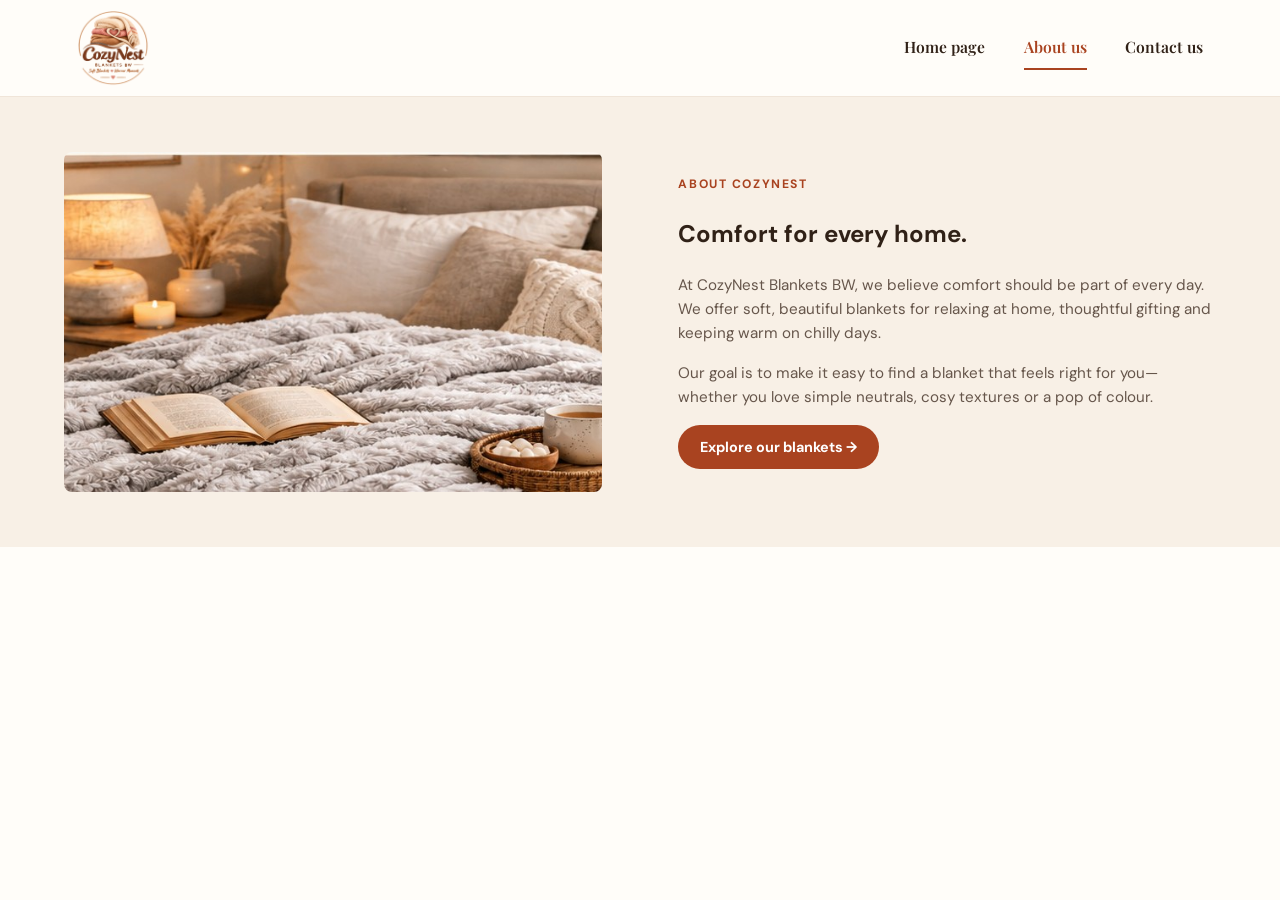
<file: Abou Us.html>
<!DOCTYPE html>
<html lang="en">
<head>
  <meta charset="UTF-8">
  <meta name="viewport" content="width=device-width, initial-scale=1.0">
  <title>About Us | CozyNest Blankets BW</title>
  <link rel="stylesheet" href="css/style.css">
</head>
<body>
  <header class="site-header">
    <a class="brand" href="index.html" aria-label="CozyNest home">
      <img class="brand-logo" src="assets/logo.png" alt="CozyNest Blankets BW">
    </a>

    <button class="menu-toggle" id="menuToggle" type="button"
      aria-label="Open navigation menu" aria-expanded="false" aria-controls="mainNavigation">
      <span></span><span></span><span></span>
    </button>

    <nav class="nav-links" id="mainNavigation" aria-label="Main navigation">
      <a href="index.html">Home page</a>
      <a class="active" href="about.html" aria-current="page">About us</a>
    
      <a href="contact.html">Contact us</a>
    </nav>
  </header>

  <main>
    <section class="about section-wrap page-section" id="about">
      <div class="about-image">
        <img src="assets/hero-bedroom.jpg" alt="A cosy bedroom with comfortable blankets">
      </div>
      <div class="about-copy">
        <p class="eyebrow">ABOUT COZYNEST</p>
        <h1>Comfort for every home.</h1>
        <p>At CozyNest Blankets BW, we believe comfort should be part of every day. We offer soft, beautiful blankets for relaxing at home, thoughtful gifting and keeping warm on chilly days.</p>
        <p>Our goal is to make it easy to find a blanket that feels right for you—whether you love simple neutrals, cosy textures or a pop of colour.</p>
        <a class="button button-primary" href="shop.html">Explore our blankets →</a>
      </div>
    </section>
</file>
<file: css/style.css>
@import url('https://fonts.googleapis.com/css2?family=DM+Sans:wght@400;500;600;700&family=Playfair+Display:wght@500;600;700&display=swap');

:root {
  --cream: #fbf6ee;
  --cream2: #f4e9dc;
  --brown: #4b2413;
  --brown2: #6a351c;
  --rust: #a94320;
  --terracotta: #bf592d;
  --text: #302117;
  --muted: #76665a;
  --line: #e7d4c2;
  --white: #fffdf9;
}

* {
  box-sizing: border-box;
}

html {
  scroll-behavior: smooth;
  scroll-padding-top: 90px;
}

body {
  margin: 0;
  background: var(--white);
  color: var(--text);
  font-family: 'DM Sans', Arial, sans-serif;
  line-height: 1.6;
}

.announcement {
  text-align: center;
  background: var(--brown);
  color: #fff2e5;
  font-size: .78rem;
  padding: 7px 15px;
  letter-spacing: .06em;
}

.site-header {
  min-height: 95px;
  padding: 10px clamp(20px, 6vw, 90px);
  display: flex;
  align-items: center;
  justify-content: space-between;
  gap: 25px;
  background: rgba(255, 253, 249, .97);
  position: sticky;
  top: 0;
  z-index: 10;
  border-bottom: 1px solid #f0e5d9;
}

.brand {
  display: flex;
  align-items: center;
  text-decoration: none;
  color: var(--brown);
  min-width: 0;
}

.site-header .brand-logo {
  display: block;
  width: 130px;
  max-width: 100%;
  height: 76px;
  object-fit: contain;
  object-position: left center;
}

.brand-footer .brand-logo {
  display: block;
  width: 160px;
  max-width: 100%;
  height: auto;
}

.nav-links {
  display: flex;
  gap: clamp(15px, 3vw, 43px);
  align-items: center;
}

.nav-links a {
  color: var(--text);
  text-decoration: none;
  font-family: 'Playfair Display', Georgia, serif;
  font-weight: 600;
  font-size: .98rem;
  padding: 8px 0;
  border-bottom: 2px solid transparent;
}

.nav-links a:hover,
.nav-links a.active {
  color: var(--rust);
  border-color: var(--rust);
}

.header-actions {
  display: flex;
  gap: 15px;
  align-items: center;
}

.header-actions a,
.header-actions button {
  font-size: 1.3rem;
  color: var(--brown);
  text-decoration: none;
  border: 0;
  background: none;
  cursor: pointer;
}

.header-actions #cartCount {
  font-size: .68rem;
  background: var(--rust);
  color: white;
  padding: 2px 6px;
  border-radius: 20px;
}

.menu-toggle {
  display: none;
  background: none;
  border: 0;
  font-size: 1.6rem;
  color: var(--brown);
  cursor: pointer;
}

.hero {
  min-height: 405px;
  display: grid;
  grid-template-columns: minmax(360px, .82fr) 1.4fr;
  background:
    linear-gradient(90deg, #f5e8d7 0%, #f5e8d7 39%, rgba(245, 232, 215, .25) 60%),
    url('../assets/hero-bedroom.jpg') right center / cover no-repeat;
  position: relative;
  overflow: hidden;
}

.hero-content {
  padding: 54px 0 50px clamp(28px, 7vw, 105px);
  max-width: 650px;
  z-index: 1;
}

.eyebrow {
  font-size: .76rem;
  letter-spacing: .13em;
  color: var(--rust);
  font-weight: 700;
  margin: 0 0 8px;
}

.hero h1,
.section-heading h2,
.about h2,
.order-inner h2,
.contact h2,
.product-heading h2 {
  font-family: 'Playfair Display', Georgia, serif;
  font-weight: 600;
  line-height: 1.08;
  color: var(--brown);
  margin: 0 0 16px;
}

.hero h1 {
  font-size: clamp(2.8rem, 4vw, 4.2rem);
  letter-spacing: -.035em;
}

.hero-content > p:not(.eyebrow) {
  max-width: 430px;
  margin: 0 0 25px;
  font-size: .98rem;
}

.button {
  display: inline-flex;
  align-items: center;
  justify-content: center;
  gap: 12px;
  text-decoration: none;
  border: 0;
  cursor: pointer;
  border-radius: 28px;
  padding: 13px 22px;
  font: 700 .9rem 'DM Sans', sans-serif;
  transition: transform .2s, background .2s;
}

.button:hover {
  transform: translateY(-2px);
}

.button-primary {
  background: var(--rust);
  color: #fff;
}

.button-primary:hover {
  background: var(--brown2);
}

.button span {
  font-size: 1.3rem;
  line-height: 1;
}

.benefits {
  padding: 27px clamp(20px, 6vw, 90px);
  display: grid;
  grid-template-columns: repeat(4, 1fr);
  background: #fcf7f0;
  gap: 20px;
  border-bottom: 1px solid #f0e2d4;
}

.benefits article {
  display: flex;
  align-items: center;
  gap: 16px;
  padding: 0 15px;
  border-right: 1px solid var(--line);
}

.benefits article:last-child {
  border: 0;
}

.benefit-icon {
  font-size: 2.35rem;
  color: #9c481f;
  line-height: 1;
}

.benefits h3 {
  font: 600 1rem 'Playfair Display', Georgia, serif;
  margin: 0 0 4px;
  color: var(--brown);
}

.benefits p {
  font-size: .78rem;
  line-height: 1.45;
  margin: 0;
  max-width: 210px;
}

.section-wrap {
  padding: 55px clamp(20px, 5vw, 76px);
}

.section-heading {
  text-align: center;
  margin-bottom: 27px;
}

.section-heading h2 {
  font-size: 2.1rem;
  margin-bottom: 8px;
}

.section-heading > p:last-child {
  font-size: .9rem;
  color: var(--muted);
  margin: 0;
}

.category-grid {
  display: grid;
  grid-template-columns: repeat(3, 1fr);
  gap: 25px;
}

.category-card {
  height: 220px;
  border-radius: 8px;
  overflow: hidden;
  position: relative;
  background: var(--brown);
}

.category-card::after {
  content: "";
  position: absolute;
  inset: 0;
  background: linear-gradient(90deg, rgba(47, 25, 14, .76), rgba(47, 25, 14, .05));
}

.category-card img {
  width: 100%;
  height: 100%;
  object-fit: cover;
  display: block;
  transition: transform .5s;
}

.category-card:hover img {
  transform: scale(1.05);
}

.category-overlay {
  position: absolute;
  z-index: 1;
  inset: 0;
  display: flex;
  flex-direction: column;
  align-items: flex-start;
  justify-content: center;
  padding: 25px;
  color: #fff;
}

.category-overlay h3 {
  font: 600 clamp(1.45rem, 2vw, 2rem)/1.1 'Playfair Display', Georgia, serif;
  margin: 0 0 7px;
}

.category-overlay p {
  margin: 0 0 17px;
  font-size: .83rem;
}

.button-light {
  background: #fff8ef;
  color: var(--brown);
  padding: 10px 16px;
  font-size: .78rem;
}

.product-heading {
  text-align: center;
  margin: 52px 0 25px;
}

.product-heading h2 {
  font-size: 2rem;
  margin-bottom: 8px;
}

.product-heading > p:last-child {
  color: var(--muted);
  margin: 0;
  font-size: .9rem;
}

.product-grid {
  display: grid;
  grid-template-columns: repeat(3, minmax(0, 1fr));
  gap: 24px;
}

.product-card {
  overflow: hidden;
  border: 1px solid #efe3d8;
  border-radius: 10px;
  background: var(--white);
  box-shadow: 0 8px 24px rgba(75, 36, 19, .07);
  transition: transform .2s, box-shadow .2s;
}

.product-card:hover {
  transform: translateY(-4px);
  box-shadow: 0 13px 30px rgba(75, 36, 19, .12);
}

.product-image {
  height: 245px;
  position: relative;
  overflow: hidden;
  background: var(--cream2);
}

.product-image img {
  display: block;
  width: 100%;
  height: 100%;
  object-fit: cover;
}

.product-badge {
  position: absolute;
  z-index: 1;
  top: 14px;
  left: 14px;
  padding: 6px 11px;
  border-radius: 20px;
  background: var(--white);
  color: var(--rust);
  font-size: .72rem;
  font-weight: 700;
}

.product-info {
  padding: 19px;
}

.product-type {
  margin: 0 0 6px;
  color: var(--rust);
  font-size: .68rem;
  font-weight: 700;
  letter-spacing: .12em;
}

.product-info h3 {
  margin: 0 0 7px;
  color: var(--brown);
  font: 600 1.25rem/1.25 'Playfair Display', Georgia, serif;
}

.product-description {
  min-height: 48px;
  margin: 0 0 18px;
  color: var(--muted);
  font-size: .84rem;
}

.product-bottom {
  display: flex;
  justify-content: space-between;
  align-items: center;
  gap: 10px;
}

.product-price {
  color: var(--brown);
  font-size: 1.12rem;
  white-space: nowrap;
}

.product-bottom .button {
  padding: 10px 14px;
  gap: 7px;
  font-size: .76rem;
}

.shop-note {
  text-align: center;
  color: var(--muted);
  font-size: .82rem;
  min-height: 20px;
  margin-top: 22px;
}

.about {
  display: grid;
  grid-template-columns: 1fr 1fr;
  gap: clamp(30px, 6vw, 85px);
  align-items: center;
  background: #f8f0e6;
}

.about-image {
  height: 340px;
  border-radius: 8px;
  overflow: hidden;
}

.about-image img {
  width: 100%;
  height: 100%;
  object-fit: cover;
}

.about h2,
.contact h2 {
  font-size: 2.7rem;
}

.about-copy > p:not(.eyebrow) {
  color: #66564b;
  font-size: .95rem;
}

.text-link {
  color: var(--rust);
  font-weight: 700;
  text-decoration: none;
  border-bottom: 1px solid var(--rust);
  padding-bottom: 4px;
}

.text-link span {
  margin-left: 10px;
}

.order-section {
  background: var(--brown);
  color: #fff4e8;
  padding: 40px clamp(20px, 7vw, 100px);
}

.order-inner {
  display: flex;
  justify-content: space-between;
  align-items: center;
  gap: 30px;
  max-width: 1200px;
  margin: auto;
}

.order-inner h2 {
  color: #fff5e9;
  font-size: 2rem;
  margin-bottom: 8px;
}

.order-inner p:not(.eyebrow) {
  margin: 0;
  color: #e8d5c5;
}

.order-inner .eyebrow {
  color: #e5a27d;
}

.contact {
  display: grid;
  grid-template-columns: .9fr 1fr;
  gap: clamp(35px, 8vw, 100px);
  max-width: 1200px;
  margin: auto;
}

.contact-intro > p:not(.eyebrow) {
  color: var(--muted);
}

.contact-detail {
  margin-top: 25px !important;
}

.contact-detail strong {
  color: var(--brown);
}

.contact-intro small {
  color: #89796d;
  font-size: .75rem;
}

.contact-form {
  display: grid;
  gap: 8px;
}

.contact-form label {
  font-size: .82rem;
  font-weight: 700;
  color: var(--brown);
  margin-top: 5px;
}

.contact-form input,
.contact-form select,
.contact-form textarea,
.newsletter input {
  width: 100%;
  padding: 13px 14px;
  border: 1px solid #dfcbbb;
  border-radius: 5px;
  background: #fffdfa;
  font: inherit;
  color: var(--text);
  outline: none;
}

.contact-form input:focus,
.contact-form select:focus,
.contact-form textarea:focus,
.newsletter input:focus {
  border-color: var(--rust);
  box-shadow: 0 0 0 3px #a9432018;
}

.contact-form textarea {
  resize: vertical;
}

.contact-form .button {
  justify-self: start;
  margin-top: 8px;
}

.form-message {
  font-size: .82rem;
  color: #f4d4bd;
  margin: 5px 0;
}

.contact-form .form-message {
  color: var(--rust);
}

.site-footer {
  background: #44200f;
  color: #fff0e2;
  padding: 32px clamp(20px, 5vw, 76px) 15px;
  display: grid;
  grid-template-columns: 1fr 1.3fr auto;
  gap: 30px;
  align-items: center;
}

.footer-brand > p,
.newsletter p {
  font-size: .77rem;
  color: #e0c8b7;
  margin: 9px 0;
}

.newsletter h3 {
  font: 600 1.05rem 'Playfair Display', Georgia, serif;
  margin: 0;
}

.newsletter form {
  display: flex;
  margin-top: 12px;
  max-width: 470px;
}

.newsletter input {
  border-radius: 24px 0 0 24px;
  border: 0;
  background: #fffaf5;
  font-size: .78rem;
  min-width: 0;
}

.newsletter button {
  background: var(--terracotta);
  color: white;
  border: 0;
  padding: 0 20px;
  border-radius: 0 24px 24px 0;
  font-weight: 700;
  cursor: pointer;
}

.social-links {
  display: flex;
  gap: 9px;
}

.social-links a {
  display: grid;
  place-items: center;
  text-decoration: none;
  width: 33px;
  height: 33px;
  border-radius: 50%;
  background: #fff8ef;
  color: var(--brown);
  font-weight: 700;
}

.copyright {
  grid-column: 1 / -1;
  text-align: center;
  border-top: 1px solid #754b35;
  padding-top: 13px;
  margin: 0;
  color: #d8bca8;
  font-size: .72rem;
}

.sr-only {
  position: absolute;
  width: 1px;
  height: 1px;
  padding: 0;
  margin: -1px;
  overflow: hidden;
  clip: rect(0, 0, 0, 0);
  white-space: nowrap;
  border: 0;
}

.section-arrive {
  animation: section-open .55s ease both;
}

@keyframes section-open {
  from {
    opacity: .7;
    transform: translateY(14px);
  }
  to {
    opacity: 1;
    transform: translateY(0);
  }
}

@media (max-width: 1050px) {
  .site-header {
    padding-inline: 22px;
    gap: 15px;
  }

  .site-header .brand-logo {
    width: 115px;
    height: 70px;
  }

  .nav-links {
    gap: 17px;
  }

  .header-actions {
    gap: 8px;
  }

  .benefits {
    padding-inline: 20px;
    gap: 5px;
  }

  .benefits article {
    padding: 0 8px;
    gap: 10px;
  }

  .benefits h3 {
    font-size: .88rem;
  }

  .benefits p {
    font-size: .72rem;
  }

  .category-grid {
    gap: 14px;
  }

  .category-card {
    height: 200px;
  }

  .site-footer {
    grid-template-columns: 1fr 1.2fr;
  }

  .social-links {
    grid-column: 1 / -1;
    justify-content: center;
  }
}

@media (max-width: 760px) {
  html {
    scroll-padding-top: 78px;
  }

  .announcement {
    font-size: .68rem;
  }

  .site-header {
    min-height: 78px;
    padding: 8px 17px;
    gap: 10px;
  }

  .site-header .brand-logo {
    width: 88px;
    height: 60px;
  }

  .brand-footer .brand-logo {
    width: 145px;
    height: auto;
  }

  .menu-toggle {
    display: block;
    margin-left: auto;
  }

  .nav-links {
    display: none;
    position: absolute;
    top: 77px;
    left: 0;
    right: 0;
    background: var(--white);
    padding: 15px 25px 22px;
    box-shadow: 0 10px 15px #4b24131a;
    flex-direction: column;
    align-items: flex-start;
    gap: 8px;
  }

  .nav-links.open {
    display: flex;
  }

  .nav-links a {
    width: 100%;
  }

  .header-actions {
    gap: 7px;
  }

  .header-actions a,
  .header-actions button {
    font-size: 1.05rem;
  }

  .hero {
    grid-template-columns: 1fr;
    min-height: 520px;
    background:
      linear-gradient(90deg, rgba(247, 235, 219, .96), rgba(247, 235, 219, .76)),
      url('../assets/hero-bedroom.jpg') center / cover no-repeat;
  }

  .hero-content {
    padding: 48px 25px;
    max-width: 570px;
  }

  .hero h1 {
    font-size: 3.2rem;
  }

  .benefits {
    grid-template-columns: repeat(2, 1fr);
    padding: 22px 15px;
    gap: 20px 5px;
  }

  .benefits article:nth-child(2) {
    border-right: 0;
  }

  .benefits article {
    align-items: flex-start;
  }

  .benefit-icon {
    font-size: 1.9rem;
  }

  .benefits h3 {
    font-size: .9rem;
  }

  .benefits p {
    font-size: .72rem;
  }

  .section-wrap {
    padding: 42px 18px;
  }

  .section-heading h2 {
    font-size: 1.8rem;
  }

  .category-grid,
  .product-grid {
    grid-template-columns: 1fr;
  }

  .category-card {
    height: 220px;
  }

  .category-overlay h3 {
    font-size: 1.8rem;
  }

  .product-heading {
    margin-top: 38px;
  }

  .product-image {
    height: 260px;
  }

  .about {
    grid-template-columns: 1fr;
    gap: 28px;
  }

  .about-image {
    height: 240px;
  }

  .about h2,
  .contact h2 {
    font-size: 2.3rem;
  }

  .order-inner {
    align-items: flex-start;
    flex-direction: column;
  }

  .order-inner h2 {
    font-size: 1.7rem;
  }

  .contact {
    grid-template-columns: 1fr;
    gap: 25px;
  }

  .site-footer {
    grid-template-columns: 1fr;
    padding: 30px 22px 15px;
    gap: 24px;
  }

  .social-links,
  .copyright {
    grid-column: auto;
  }

  .social-links {
    justify-content: center;
  }

  .newsletter form {
    max-width: 100%;
  }
}

@media (prefers-reduced-motion: reduce) {
  html {
    scroll-behavior: auto;
  }

  *,
  *::before,
  *::after {
    scroll-behavior: auto !important;
    animation-duration: .01ms !important;
    transition-duration: .01ms !important;
  }
}
</file>
